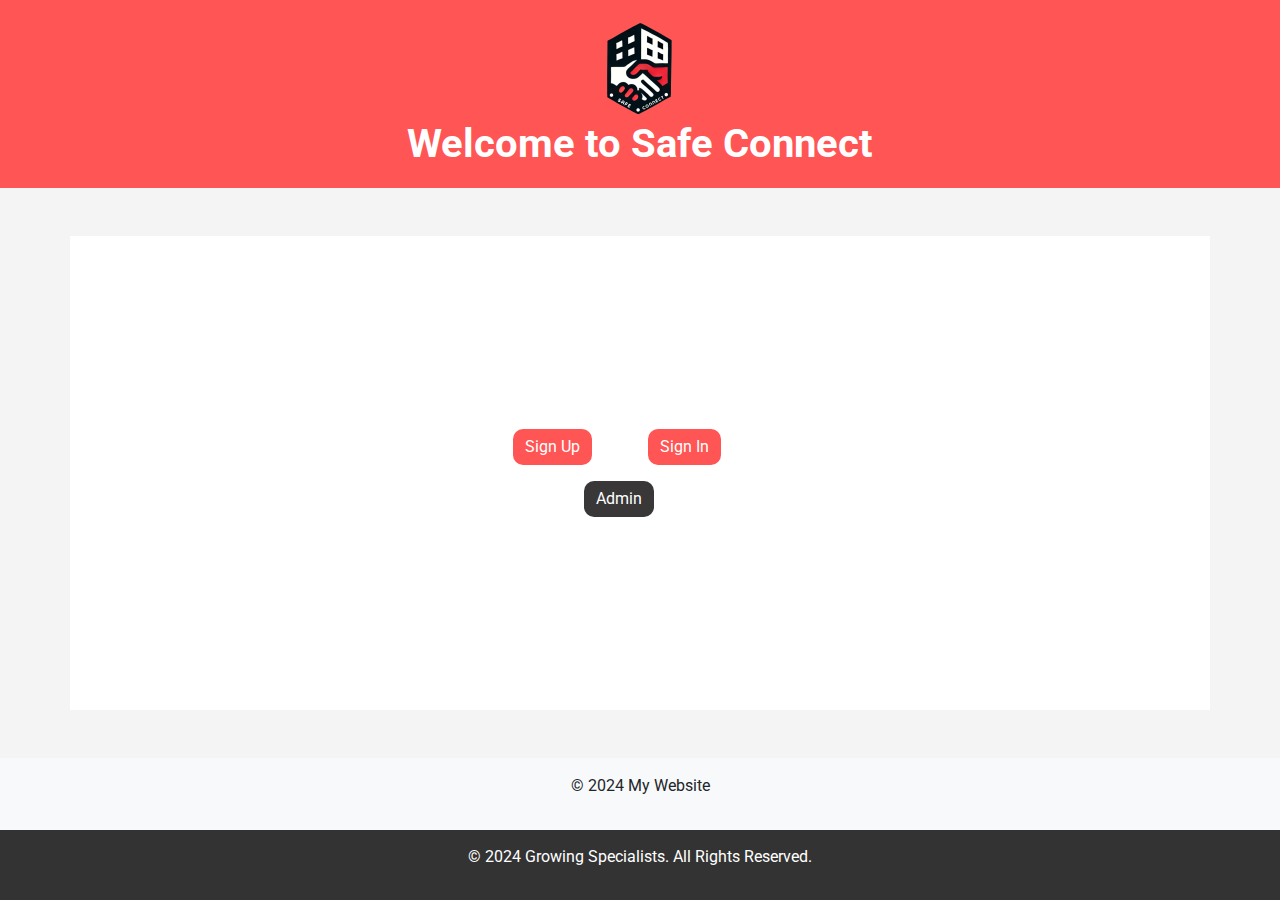
<file: index.html>
<!DOCTYPE html>
<html lang="en">
<head>
    <meta charset="UTF-8">
    <meta name="viewport" content="width=device-width, initial-scale=1.0">
    <title>Welcome Page - My Website</title>
    <link href="https://cdn.jsdelivr.net/npm/bootstrap@5.3.0/dist/css/bootstrap.min.css" rel="stylesheet">
    <link rel="stylesheet" href="https://unpkg.com/swiper/swiper-bundle.min.css">
    <link rel="stylesheet" href="https://fonts.googleapis.com/css2?family=Roboto:wght@400;700&display=swap" />
    <link rel="stylesheet" href="custom.css" />
    <style> 
        body, html {
            margin: 0;
            padding: 0;
            font-family: Arial, sans-serif;
            background-color: #f4f4f4;
            display: flex;
            flex-direction: column;
            justify-content: space-between;
            min-height: 100vh;
        }
        
        header {
            background-color: #ff5555;
            color: white;
            padding: 20px;
            text-align: center;
        }
        
        header h1 {
            margin: 0;
            font-size: 2.5em;
        }
        
        
        #admin-btn {
            background-color : #393737 !important  ; 
            margin-left  : 60%;
        }
        main {
            display: flex;
            justify-content: center;
            align-items: center;
            flex-grow: 1;
            background-color: #fff;
        }
        
        .button-container {
            display: flex;
            justify-content: space-around;
            width: 100%;
            max-width: 600px;
        }
        
        button {
            background-color: #ff5555 !important ;
             color: white !important; 
            border: none !important; 
             font-size: 18px ; 
             border-radius: 10px !important;
     cursor: pointer; 
            transition: background-color 0.3s ease;
        
        }
        
        button:hover {
            background-color: #737577;
        }
        

        
        /* Footer */
.footer {
    text-align: center;
    padding: 15px;
    background-color: #333; 
    color: white;
    width: 100%;
}
        /* Responsive Design */
        @media (max-width: 600px) {
            button {
                padding: 10px 20px;
                font-size: 16px;
            }
        }

    </style>
</head>
<body>
    <header class="text-white text-center d-flex justify-content-center ">
        <div class="container ">
            <img src="./icons/icon.png"  style="width : 100px ; height :100px  ; background-color : transparent" class="">
            <h1>Welcome to Safe Connect</h1>

        </div>
   
    </header>

    <main class="container my-5">
        <div class="row g-3">
          <!-- First Button: Sign Up -->
          <div class="col-md-6">
            <button class="button  btn btn-primary" id="signup-btn">Sign Up</button>
          </div>
          
          <!-- Second Button: Sign In -->
          <div class="col-md-6">
            <button class="button btn btn-primary " id="signin-btn">Sign In</button>
          </div>
          
          <!-- Third Button: Admin -->
          <div class="col-6 ">
            <button class="button  btn btn-primary btn-dark " id="admin-btn" data-bs-toggle="modal" data-bs-target="#adminModal">Admin</button>
          </div>
        </div>
      </main>

    <footer class="bg-light text-center py-3">
        <p>&copy; 2024 My Website</p>
    </footer>

    <div class="modal fade" id="adminModal" tabindex="-1" aria-labelledby="adminModalLabel" aria-hidden="true">
        <div class="modal-dialog modal-dialog-centered">
            <div class="modal-content">
                <div class="modal-header">
                    <h5 class="modal-title">Enter Admin Passcode</h5>
                    <button type="button" class="btn-close" data-bs-dismiss="modal" aria-label="Close"></button>
                </div>
                <div class="modal-body">
                    <input type="password" class="form-control" id="adminPasscode" placeholder="Enter passcode">
                </div>
                <div class="modal-footer">
                    <button type="button" class="btn btn-primary" style="background-color : #ff5555" id="submitAdmin">Submit</button>
                    <button type="button" class="btn btn-secondary" data-bs-dismiss="modal">Cancel</button>
                </div>
            </div>
        </div>
    </div>
    <div class="footer">
        <p>&copy; 2024 Growing Specialists. All Rights Reserved.</p>
    </div>
    <script src="https://cdn.jsdelivr.net/npm/bootstrap@5.3.0/dist/js/bootstrap.bundle.min.js"></script>
    <script>
        document.getElementById('signup-btn').addEventListener('click', function() {
            window.location.href = 'signupPage.html';
        });

        document.getElementById('signin-btn').addEventListener('click', function() {
            window.location.href = 'signinPage.html';
        });

        document.getElementById('submitAdmin').addEventListener('click', function() {
            var passcode = document.getElementById("adminPasscode").value;
            if (passcode === "12345") {
                window.location.href = "admin_dashboard.php";
            } else {
                alert("Incorrect passcode. Access denied.");
            }
        });
    </script>

</body>
</html>
</file>
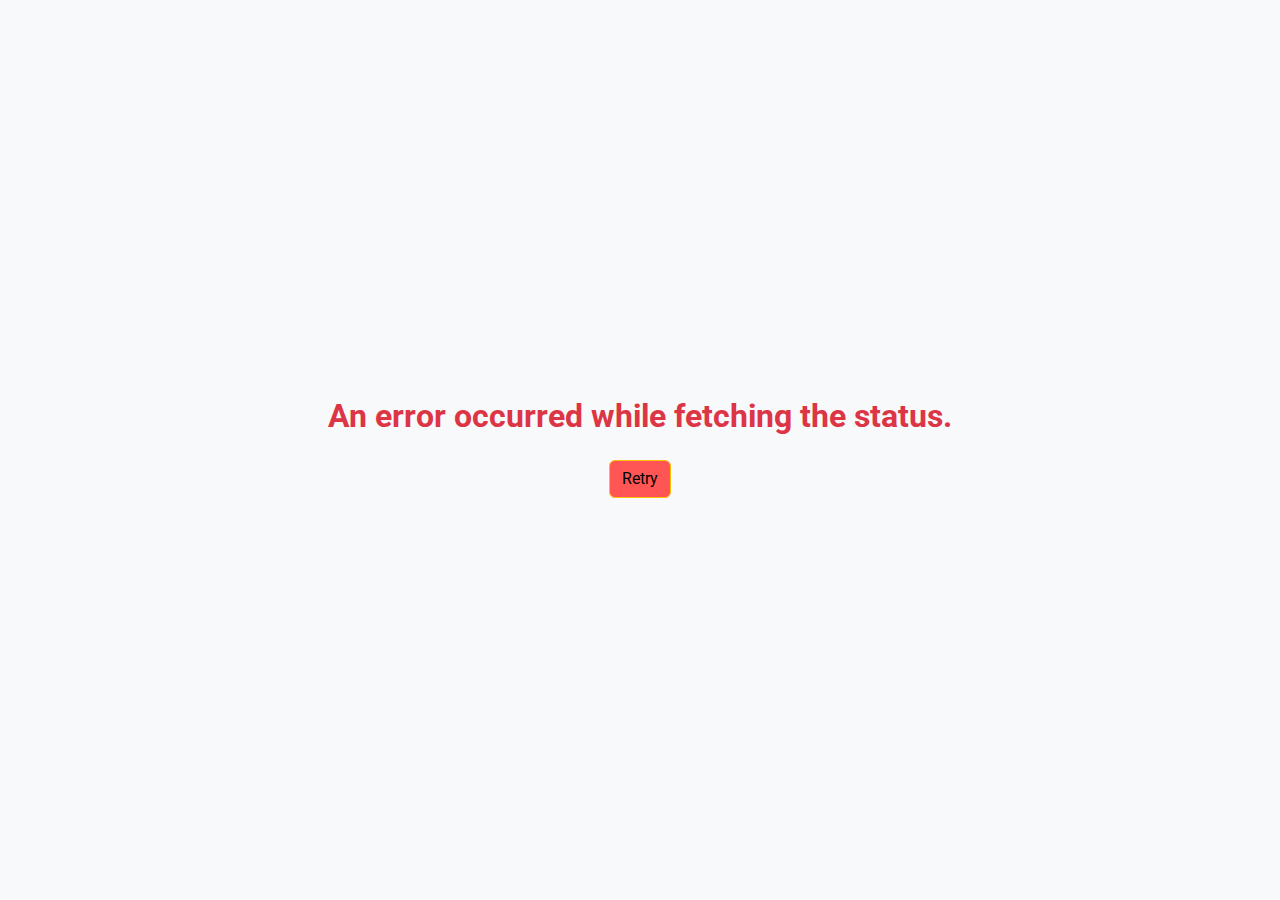
<file: holdPage.html>
<?php
session_start();
?>
<!DOCTYPE html>
<html lang="en">

<head>
    <meta charset="UTF-8">
    <title>Registration Status</title>
    <!-- Bootstrap CSS -->
    <link href="https://cdn.jsdelivr.net/npm/bootstrap@5.3.0/dist/css/bootstrap.min.css" rel="stylesheet">
    <!-- Google Fonts -->
    <link rel="stylesheet" href="https://fonts.googleapis.com/css2?family=Roboto:wght@400;700&display=swap" />
    <!-- Custom CSS -->
    <link rel="stylesheet" href="index.css">
    <link rel="stylesheet" href="custom.css" />
    <style>
        body {
            font-family: 'Roboto', sans-serif;
            background-color: #f8f9fa;
            display: flex;
            flex-direction: column;
            min-height: 100vh;
        }

        .status-container {
            flex: 1;
            display: flex;
            flex-direction: column;
            justify-content: center;
            align-items: center;
            padding: 20px;
        }

        #statusMessage {
            font-size: 2rem;
            margin-bottom: 20px;
        }

        #actionButtons button {
            margin: 5px;
        }
    </style>
</head>

<body>
    <div class="container status-container">
        <h1 id="statusMessage">Loading status...</h1>
        <div id="actionButtons">
            <!-- The Back or Sign-In button will be dynamically added here -->
        </div>
    </div>

    <!-- Bootstrap JS Bundle -->
    <script src="https://cdn.jsdelivr.net/npm/bootstrap@5.3.0/dist/js/bootstrap.bundle.min.js"></script>
    <script>
        function fetchStatus() {
            fetch('update_status.php', { method: 'GET' })
                .then(response =>  { 
                    
                    console.log(response ) ; 
                    return response.json() } )
                .then(data => {
                    const messageElement = document.getElementById('statusMessage');
                    const actionButtons = document.getElementById('actionButtons');
                    const button = document.createElement('button');
                    console.log(data) ; 
                    if (data.status === 'approved') {
                        messageElement.textContent = 'Certificate is approved';
                        messageElement.classList.remove('text-warning', 'text-danger');
                        messageElement.classList.add('text-success');

                        button.textContent = 'Continue';
                        button.className = 'btn btn-primary';
                        button.onclick = () => {
                            window.location.href = 'signinPage.html';
                        };
                    } else if (data.status === 'pending') {
                        messageElement.textContent = 'Wait for certificate approval';
                        messageElement.classList.remove('text-success', 'text-danger');
                        messageElement.classList.add('text-warning');

                        button.textContent = 'Back to Home';
                        button.className = 'btn btn-secondary';
                        button.onclick = () => {
                            window.location.href = 'index.html';
                        };
                    } else if (data.status === 'decliend') {
                        messageElement.textContent = 'Certificate is not approved';
                        messageElement.classList.remove('text-success', 'text-warning');
                        messageElement.classList.add('text-danger');

                        button.textContent = 'Back to Home';
                        button.className = 'btn btn-secondary';
                        button.onclick = () => {
                            window.location.href = 'index.html';
                        };
                    } else {
                        messageElement.textContent = 'Unknown status';
                        messageElement.classList.remove('text-success', 'text-warning', 'text-danger');
                        messageElement.classList.add('text-dark');

                        button.textContent = 'Back to Home';
                        button.className = 'btn btn-secondary';
                        button.onclick = () => {
                            window.location.href = 'index.html';
                        };
                    }

                    actionButtons.innerHTML = ''; // Clear any existing buttons
                    actionButtons.appendChild(button); // Add the button
                })
                .catch(error => {
                    console.log('Error fetching status:', error.message);
                    const messageElement = document.getElementById('statusMessage');
                    const actionButtons = document.getElementById('actionButtons');

                    messageElement.textContent = 'An error occurred while fetching the status.';
                    messageElement.classList.remove('text-success', 'text-warning');
                    messageElement.classList.add('text-danger');

                    const button = document.createElement('button');
                    button.textContent = 'Retry';
                    button.className = 'btn btn-warning';
                    button.onclick = () => {
                        fetchStatus();
                    };

                    actionButtons.innerHTML = '';
                    actionButtons.appendChild(button);
                });
        }

        // Automatically fetch status on page load
        document.addEventListener('DOMContentLoaded', fetchStatus);
    </script>
</body>

</html>
</file>
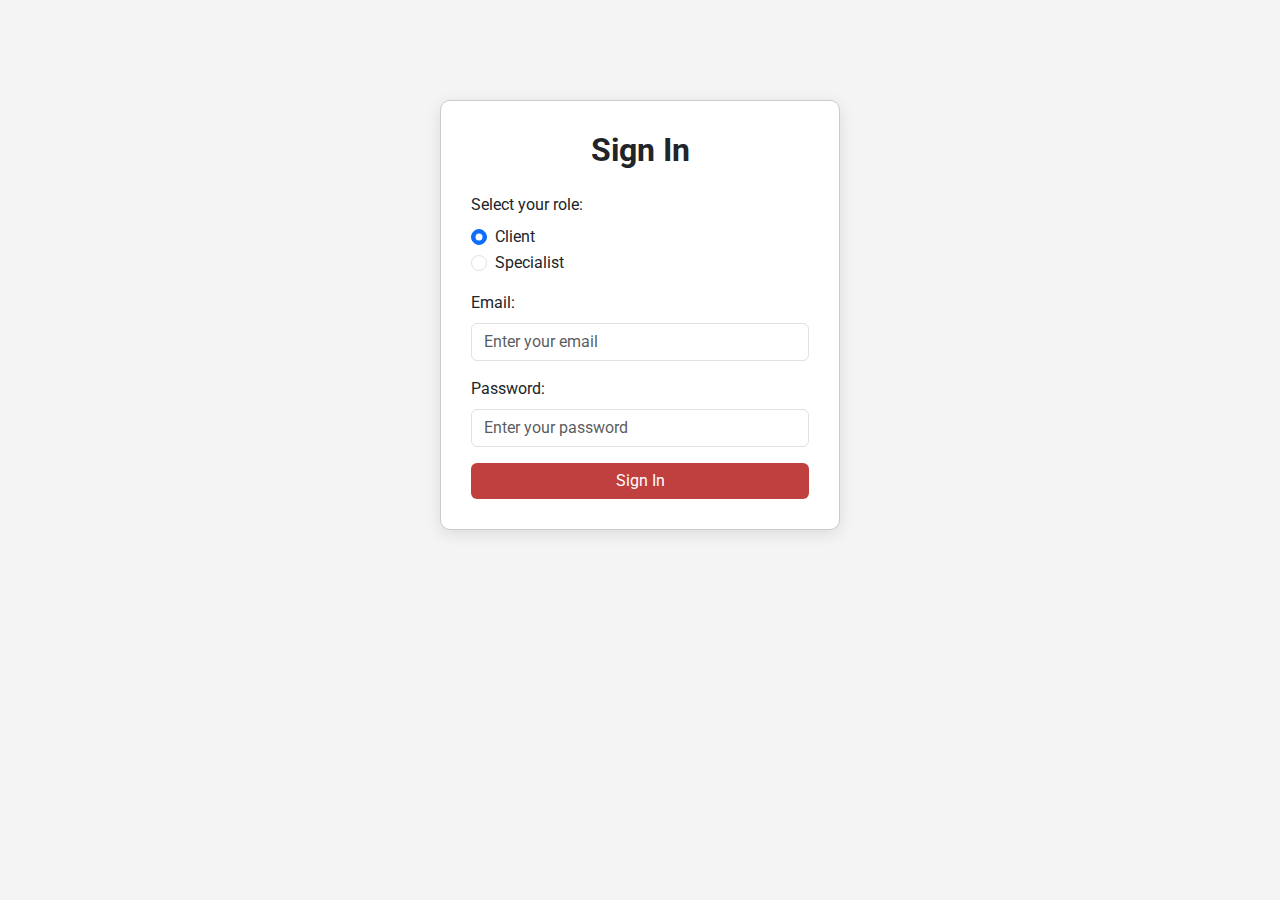
<file: signinPage.html>
<!DOCTYPE html>
<html lang="en">

<head>
    <meta charset="UTF-8">
    <meta name="viewport" content="width=device-width, initial-scale=1.0">
    <title>Sign In Page</title>
    <link href="https://cdn.jsdelivr.net/npm/bootstrap@5.3.0/dist/css/bootstrap.min.css" rel="stylesheet">
    <link rel="stylesheet" href="https://fonts.googleapis.com/css2?family=Roboto:wght@400;700&display=swap" />
    <link rel="stylesheet" href="custom.css" />
    <style>
        body {
            font-family: 'Roboto', sans-serif;
            background-color: #f4f4f4;
        }

        .form-container {
            max-width: 400px;
            margin: 100px auto;
            padding: 30px;
            border: 1px solid #ccc;
            border-radius: 10px;
            background-color: #ffffff;
            box-shadow: 0 4px 15px rgba(0, 0, 0, 0.1);
        }

        .save-button {
            background-color: rgb(192, 64, 64);
            color: white;
            border: none;
            transition: background-color 0.3s ease;
            width: 100%;
        }

        .save-button:hover {
            background-color: #ff5555;
        }

        .error-message {
            color: red;
            margin: 10px 0;
            display: none;
            text-align: center;
        }
    </style>
</head>

<body>

    <div class="form-container">
        <h2 class="text-center mb-4">Sign In</h2>
        <form id="signin-form" method="post">
            <div class="mb-3">
                <label class="form-label">Select your role:</label>
                <div class="form-check">
                    <input class="form-check-input" type="radio" id="client" name="role" value="client" checked>
                    <label class="form-check-label" for="client">
                        Client
                    </label>
                </div>
                <div class="form-check">
                    <input class="form-check-input" type="radio" id="specialist" name="role" value="specialist">
                    <label class="form-check-label" for="specialist">
                        Specialist
                    </label>
                </div>
            </div>
            <div class="mb-3">
                <label for="email" class="form-label">Email:</label>
                <input type="email" class="form-control" id="email" name="email" placeholder="Enter your email" required>
            </div>

            <div class="mb-3">
                <label for="password" class="form-label">Password:</label>
                <input type="password" class="form-control" id="password" name="password" placeholder="Enter your password" required>
            </div>

            <div class="error-message" id="error-message"></div>

            <button type="submit" class="btn save-button" onclick="submitForm(event)">Sign In</button>
        </form>
    </div>

    <script>
        function submitForm(event) {
            event.preventDefault();

            const email = document.getElementById('email').value.trim();
            const password = document.getElementById('password').value.trim();
            if (!email || !password) {
                alert("Please fill in all fields.");
                return;
            }

            const form = document.getElementById('signin-form');
            const formData = new FormData(form);

            fetch('signin.php', {
                method: 'POST',
                body: formData
            })
                .then(response => response.json())
                .then(data => {
                    const errorMessage = document.getElementById('error-message');
                    if (data.success) {

                        console.log(data) ; 
                        if (data.role === 'client') {
                            window.location.href = 'clientHomePage.php';
                        } else if (data.role === 'specialist') {
                            window.location.href = 'specialistHomePage.php';
                        }
                    } else {
                        errorMessage.innerText = 'Sign-in failed: ' + data.message;
                        errorMessage.style.display = 'block';
                    }
                })
                .catch(error => {
                    console.error('Error:', error);
                    alert('An error occurred during sign-in. Please try again.');
                });
        }
    </script>

    <script src="https://cdn.jsdelivr.net/npm/bootstrap@5.3.0/dist/js/bootstrap.bundle.min.js"></script>
</body>

</html>
</file>
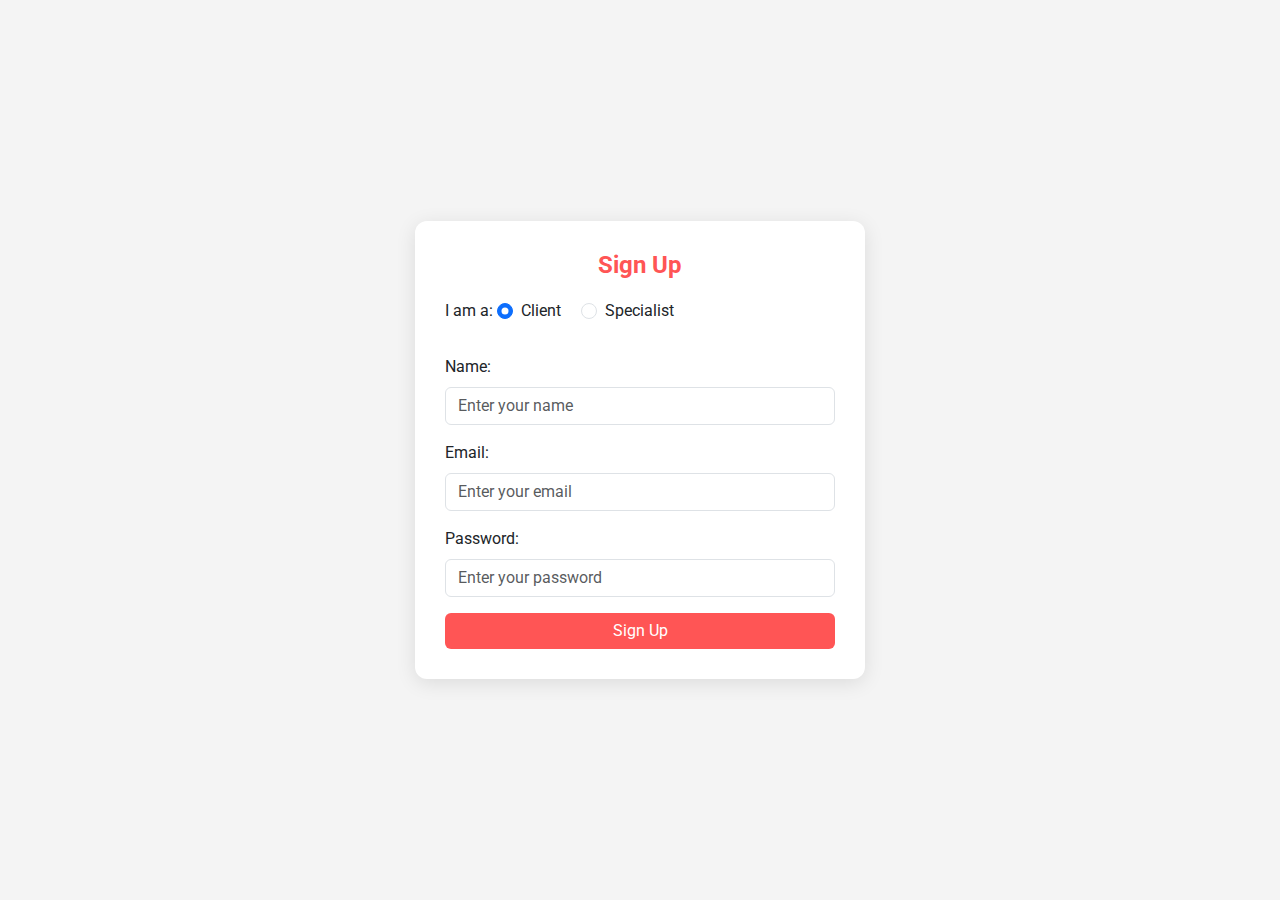
<file: signupPage.html>
<!DOCTYPE html>
<html lang="en">

<head>
    <meta charset="UTF-8">
    <meta name="viewport" content="width=device-width, initial-scale=1.0">
    <title>Sign Up Page</title>
    <link href="https://cdn.jsdelivr.net/npm/bootstrap@5.3.0/dist/css/bootstrap.min.css" rel="stylesheet">
    <link rel="stylesheet" href="https://unpkg.com/swiper/swiper-bundle.min.css">
    <link rel="stylesheet" href="https://fonts.googleapis.com/css2?family=Roboto:wght@400;700&display=swap" />
    <link rel="stylesheet" href="custom.css" />
    <style>
        body {
            font-family: 'Roboto', sans-serif;
            background-color: #f4f4f4;
            display: flex;
            justify-content: center;
            align-items: center;
            height: 100vh;
        }

        .form-container {
            background-color: #ffffff;
            padding: 30px;
            border-radius: 12px;
            box-shadow: 0 4px 20px rgba(0, 0, 0, 0.1);
            width: 100%;
            max-width: 450px;
            transition: all 0.3s ease-in-out;
        }

        .form-container:hover {
            box-shadow: 0 8px 40px rgba(0, 0, 0, 0.2);
        }

        h2 {
            text-align: center;
            margin-bottom: 20px;
            font-size: 24px;
            color: #ff5555;
        }

        .save-button {
            background-color: #ff5555;
            color: white;
            border: none;
            transition: background-color 0.3s, transform 0.3s;
            width: 100%;
            font-size: 16px;
        }

        .save-button:hover {
            background-color: #737577;
            transform: translateY(-2px);
        }

        .error-message {
            color: red;
            margin: 10px 0;
            display: none;
            text-align: center;
        }

        @media (max-width: 480px) {
            .form-container {
                padding: 20px;
            }

            h2 {
                font-size: 20px;
            }

            .save-button {
                font-size: 14px;
            }
        }
    </style>
</head>

<body>

    <div class="form-container">
        <h2>Sign Up</h2>

        <div class="mb-4">
            <label class="form-label">I am a:</label>
            <div class="form-check form-check-inline">
                <input class="form-check-input" type="radio" id="client" name="role" value="client" onclick="toggleForm('client')" required checked>
                <label class="form-check-label" for="client">Client</label>
            </div>
            <div class="form-check form-check-inline">
                <input class="form-check-input" type="radio" id="specialist" name="role" value="specialist" onclick="toggleForm('specialist')">
                <label class="form-check-label" for="specialist">Specialist</label>
            </div>
        </div>

        <form id="client-form" method="POST" action="save_client.php">
            <div class="mb-3">
                <label for="client-name" class="form-label">Name:</label>
                <input type="text" class="form-control" id="client-name" name="name" placeholder="Enter your name" required>
            </div>

            <div class="mb-3">
                <label for="client-email" class="form-label">Email:</label>
                <input type="email" class="form-control" id="client-email" name="email" placeholder="Enter your email" required>
            </div>

            <div class="mb-3">
                <label for="client-password" class="form-label">Password:</label>
                <input type="password" class="form-control" id="client-password" name="password" placeholder="Enter your password" required>
            </div>

            <button type="submit" class="btn save-button">Sign Up</button>
        </form>

        <form id="specialist-form" class="d-none" method="POST" action="save_specialist.php" enctype="multipart/form-data">
            <div class="mb-3">
                <label for="specialist-name" class="form-label">Name:</label>
                <input type="text" class="form-control" id="specialist-name" name="name" placeholder="Enter your name" required>
            </div>

            <div class="mb-3">
                <label for="specialist-email" class="form-label">Email:</label>
                <input type="email" class="form-control" id="specialist-email" name="email" placeholder="Enter your email" required>
            </div>

            <div class="mb-3">
                <label for="specialist-password" class="form-label">Password:</label>
                <input type="password" class="form-control" id="specialist-password" name="password" placeholder="Enter your password" required>
            </div>

            <div class="mb-3">
                <label for="specialist-experience" class="form-label">Years of Experience:</label>
                <select class="form-select" id="specialist-experience" name="experience" required>
                </select>
            </div>

            <div class="mb-3">
                <label for="specialist-bio" class="form-label">Bio:</label>
                <textarea class="form-control" id="specialist-bio" name="bio" rows="4" placeholder="Enter your bio here" required></textarea>
            </div>

            <div class="mb-3">
                <label for="certificate" class="form-label">Upload Certificate (PDF, JPG, PNG):</label>
                <input type="file" class="form-control" id="certificate" name="certificate" accept=".pdf, .jpg, .jpeg, .png" required>
            </div>

            <button type="submit" class="btn save-button">Sign Up</button>
        </form>
    </div>

    <script src="https://cdn.jsdelivr.net/npm/bootstrap@5.3.0/dist/js/bootstrap.bundle.min.js"></script>
    <script>
        document.addEventListener('DOMContentLoaded', function () {
            const experienceDropdown = document.getElementById('specialist-experience');
            for (let i = 1; i <= 30; i++) {
                const option = document.createElement('option');
                option.value = i;
                option.textContent = `${i} year${i > 1 ? 's' : ''}`;
                experienceDropdown.appendChild(option);
            }
        });

        function toggleForm(role) {
            const clientForm = document.getElementById('client-form');
            const specialistForm = document.getElementById('specialist-form');

            if (role === 'client') {
                clientForm.classList.remove('d-none');
                specialistForm.classList.add('d-none');
            } else if (role === 'specialist') {
                clientForm.classList.add('d-none');
                specialistForm.classList.remove('d-none');
            }
        }

    </script>
</body>

</html>
</file>
<file: custom.css>
body {
    font-family: 'Roboto', Arial, sans-serif !important;
  }
  
  /* If you need different weights or fallback, define them: */
  h1, h2, h3, h4, h5, h6 {
    font-family: 'Roboto', Arial, sans-serif !important;
    font-weight: 700;
  }
  
  /* Additional custom overrides or classes as needed */
  .btn {
    font-family: 'Roboto', Arial, sans-serif !important;
    font-weight: 400;
  }
</file>
<file: index.css>
body, html {
    margin: 0;
    padding: 0;
    font-family: Arial, sans-serif;
    background-color: #f4f4f4;
    display: flex;
    flex-direction: column;
    justify-content: space-between;
    min-height: 100vh;
}

header {
    background-color: #ff5555;
    color: white;
    padding: 20px;
    text-align: center;
}

header h1 {
    margin: 0;
    font-size: 2.5em;
}


#admin-btn {
    background-color : #ff5555 !important  ; 
    margin-left  : 60%;
}
main {
    display: flex;
    justify-content: center;
    align-items: center;
    flex-grow: 1;
    background-color: #fff;
}

.button-container {
    display: flex;
    justify-content: space-around;
    width: 100%;
    max-width: 600px;
}

button {
    background-color: #ff5555 !important ;
    /* color: white; */
    /* border: none; */
    /* font-size: 18px; */
    /* border-radius: 10px; */
    /* cursor: pointer; */
    transition: background-color 0.3s ease;

}

button:hover {
    background-color: #737577;
}

footer {
    text-align: center;
    background-color: #333;
    color: white;
    padding: 15px;
}

/* Responsive Design */
@media (max-width: 600px) {
    button {
        padding: 10px 20px;
        font-size: 16px;
    }
}
</file>
